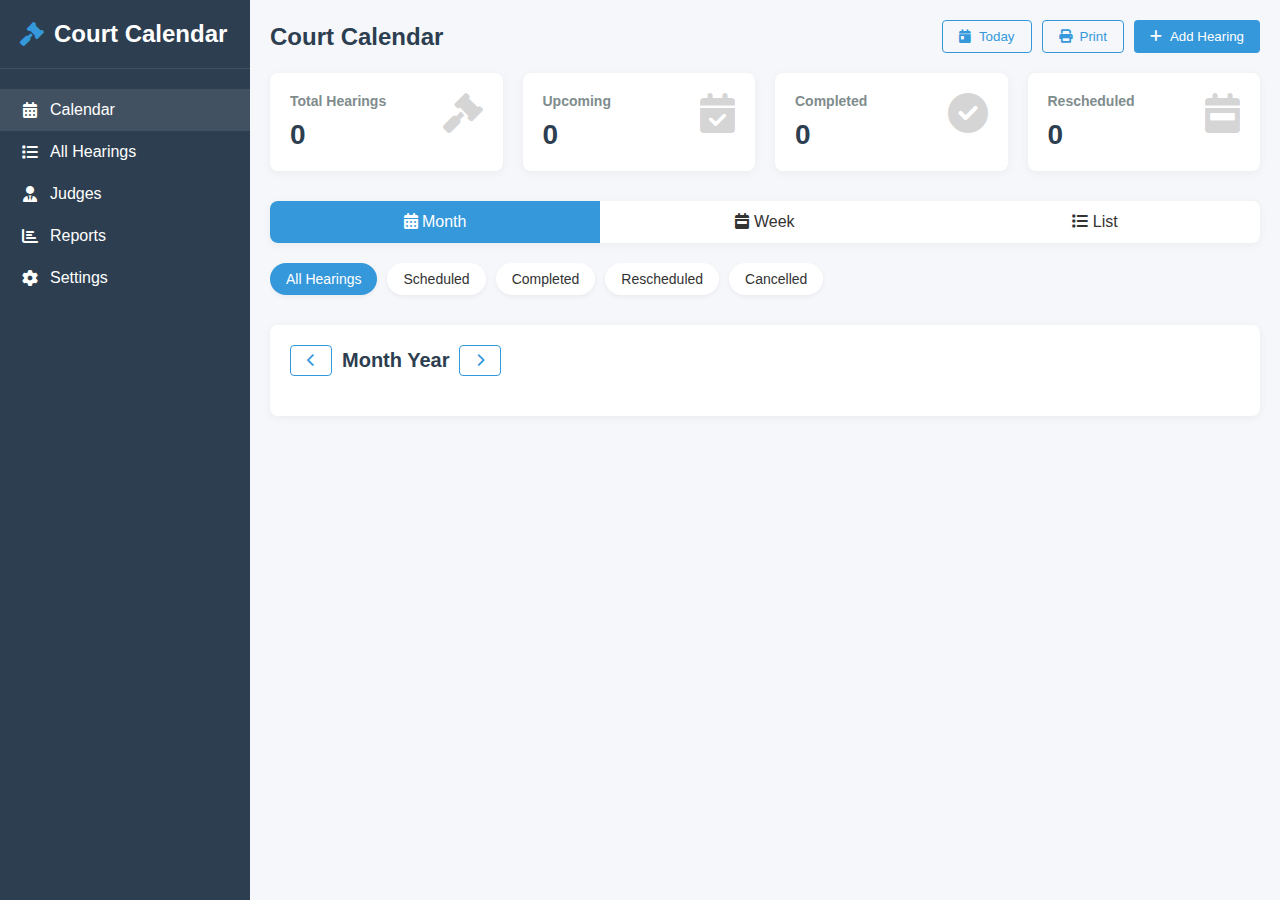
<file: webd25/style1.html>
<!DOCTYPE html>
<html lang="en">
<head>
  <meta charset="UTF-8">
  <meta name="viewport" content="width=device-width, initial-scale=1.0">
  <title>Court Calendar System</title>
  <link rel="stylesheet" href="https://cdnjs.cloudflare.com/ajax/libs/font-awesome/6.0.0/css/all.min.css">
  <link rel="stylesheet" href="style1.css">
</head>
<body>
  <div class="container">
    <!-- Sidebar -->
    <div class="sidebar">
      <div class="sidebar-header">
        <h2><i class="fas fa-gavel"></i> Court Calendar</h2>
      </div>
      <div class="sidebar-menu">
        <div class="menu-item active" id="menu-calendar">
          <i class="fas fa-calendar-alt"></i>
          <span>Calendar</span>
        </div>
        <div class="menu-item" id="menu-list">
          <i class="fas fa-list"></i>
          <span>All Hearings</span>
        </div>
        <div class="menu-item" id="menu-judges">
          <i class="fas fa-user-tie"></i>
          <span>Judges</span>
        </div>
        <div class="menu-item" id="menu-reports">
          <i class="fas fa-chart-bar"></i>
          <span>Reports</span>
        </div>
        <div class="menu-item" id="menu-settings">
          <i class="fas fa-cog"></i>
          <span>Settings</span>
        </div>
      </div>
    </div>
    
    <!-- Main Content -->
    <div class="main-content">
      <!-- Header -->
      <div class="header">
        <h1>Court Calendar</h1>
        <div class="header-actions">
          <button class="btn btn-outline" id="today-btn">
            <i class="fas fa-calendar-day"></i> Today
          </button>
          <button class="btn btn-outline" id="print-btn">
            <i class="fas fa-print"></i> Print
          </button>
          <button class="btn btn-primary" id="add-hearing">
            <i class="fas fa-plus"></i> Add Hearing
          </button>
        </div>
      </div>
      
      <!-- Stats Cards -->
      <div class="stats-container">
        <div class="stat-card">
          <h3>Total Hearings</h3>
          <div class="stat-value" id="total-hearings">0</div>
          <i class="fas fa-gavel stat-icon"></i>
        </div>
        <div class="stat-card">
          <h3>Upcoming</h3>
          <div class="stat-value" id="upcoming-hearings">0</div>
          <i class="fas fa-calendar-check stat-icon"></i>
        </div>
        <div class="stat-card">
          <h3>Completed</h3>
          <div class="stat-value" id="completed-hearings">0</div>
          <i class="fas fa-check-circle stat-icon"></i>
        </div>
        <div class="stat-card">
          <h3>Rescheduled</h3>
          <div class="stat-value" id="rescheduled-hearings">0</div>
          <i class="fas fa-calendar-week stat-icon"></i>
        </div>
      </div>
      
      <!-- View Toggle -->
      <div class="view-toggle">
        <div class="view-option active" data-view="month">
          <i class="fas fa-calendar-alt"></i> Month
        </div>
        <div class="view-option" data-view="week">
          <i class="fas fa-calendar-week"></i> Week
        </div>
        <div class="view-option" data-view="list">
          <i class="fas fa-list"></i> List
        </div>
      </div>
      
      <!-- Status Filter -->
      <div class="status-filter" id="status-filter">
        <div class="status-option active" data-status="all">All Hearings</div>
        <div class="status-option" data-status="scheduled">Scheduled</div>
        <div class="status-option" data-status="completed">Completed</div>
        <div class="status-option" data-status="rescheduled">Rescheduled</div>
        <div class="status-option" data-status="cancelled">Cancelled</div>
      </div>
      
      <!-- Calendar View -->
      <div id="calendar-view">
        <div class="calendar-container">
          <div class="calendar-header">
            <div class="calendar-nav">
              <button class="btn btn-outline" id="prev-month">
                <i class="fas fa-chevron-left"></i>
              </button>
              <h2 class="calendar-title" id="current-month">Month Year</h2>
              <button class="btn btn-outline" id="next-month">
                <i class="fas fa-chevron-right"></i>
              </button>
            </div>
          </div>
          
          <div class="calendar-grid" id="calendar-grid">
            <!-- Calendar days will be generated here -->
          </div>
        </div>
      </div>
      
      <!-- List View -->
      <div class="list-view" id="list-view">
        <div class="list-header">
          <div class="search-bar">
            <i class="fas fa-search"></i>
            <input type="text" id="search-input" placeholder="Search hearings...">
          </div>
          <div class="sort-options">
            <button class="btn btn-outline" id="sort-date-btn">
              <i class="fas fa-sort-amount-down"></i> Date
            </button>
            <button class="btn btn-outline" id="sort-judge-btn">
              <i class="fas fa-sort-alpha-down"></i> Judge
            </button>
          </div>
        </div>
        
        <div id="all-hearings-list">
          <!-- Hearings list will be generated here -->
        </div>
      </div>
      
      <!-- Judges Management -->
      <div class="judges-container" id="judges-view" style="display: none;">
        <div class="judges-header">
          <h2>Judges Management</h2>
        </div>
        
        <div class="add-judge-form">
          <input type="text" id="new-judge-input" placeholder="Enter judge name" class="form-control">
          <button class="btn btn-primary" id="add-judge-btn">
            <i class="fas fa-plus"></i> Add
          </button>
        </div>
        
        <div class="judge-list" id="judge-list">
          <!-- Judges list will be generated here -->
        </div>
      </div>
      
      <!-- Reports View -->
      <div class="judges-container" id="reports-view" style="display: none;">
        <div class="judges-header">
          <h2>Court Reports</h2>
        </div>
        
        <div class="form-group">
          <label for="report-type">Report Type</label>
          <select id="report-type" class="form-control">
            <option value="daily">Daily Schedule</option>
            <option value="weekly">Weekly Summary</option>
            <option value="monthly">Monthly Summary</option>
            <option value="judge">Judge Workload</option>
          </select>
        </div>
        
        <div class="form-group" id="report-date-container">
          <label for="report-date">Select Date</label>
          <input type="date" id="report-date" class="form-control">
        </div>
        
        <div class="form-group" id="report-judge-container" style="display: none;">
          <label for="report-judge">Select Judge</label>
          <select id="report-judge" class="form-control">
            <!-- Judges will be populated here -->
          </select>
        </div>
        
        <button class="btn btn-primary" id="generate-report">
          <i class="fas fa-file-pdf"></i> Generate Report
        </button>
        
        <div id="report-preview" style="margin-top: 20px; padding: 20px; background-color: white; border-radius: 8px; display: none;">
          <h3 id="report-title">Report Preview</h3>
          <div id="report-content">
            <!-- Report content will be generated here -->
          </div>
        </div>
      </div>
    </div>
  </div>
  
  <!-- Hearing Modal -->
  <div class="modal" id="hearing-modal">
    <div class="modal-content">
      <div class="modal-header">
        <h3 id="modal-title">Add New Hearing</h3>
        <button class="close-btn" id="close-modal">&times;</button>
      </div>
      
      <form id="hearing-form">
        <div class="modal-body">
          <div class="form-group">
            <label for="case-title">Case Title</label>
            <input type="text" id="case-title" required>
          </div>
          
          <div class="form-group">
            <label for="case-number">Case Number</label>
            <input type="text" id="case-number" required>
          </div>
          
          <div class="case-type-options">
            <div class="case-type-option" data-type="criminal">
              <i class="fas fa-handcuffs"></i>
              <div>Criminal</div>
            </div>
            <div class="case-type-option" data-type="civil">
              <i class="fas fa-file-contract"></i>
              <div>Civil</div>
            </div>
            <div class="case-type-option" data-type="family">
              <i class="fas fa-home"></i>
              <div>Family</div>
            </div>
          </div>
          <input type="hidden" id="case-type">
          
          <div class="form-group">
            <label for="hearing-date">Hearing Date</label>
            <input type="date" id="hearing-date" required>
          </div>
          
          <div class="form-group">
            <label for="hearing-time">Hearing Time</label>
            <input type="time" id="hearing-time" required>
          </div>
          
          <div class="form-group">
            <label for="hearing-judge">Judge</label>
            <select id="hearing-judge" required>
              <option value="">Select judge</option>
            </select>
          </div>
          
          <div class="form-group">
            <label for="hearing-courtroom">Courtroom</label>
            <input type="text" id="hearing-courtroom" required>
          </div>
          
          <div class="form-group">
            <label for="hearing-status">Status</label>
            <select id="hearing-status">
              <option value="scheduled">Scheduled</option>
              <option value="completed">Completed</option>
              <option value="rescheduled">Rescheduled</option>
              <option value="cancelled">Cancelled</option>
            </select>
          </div>
          
          <div class="form-group">
            <label for="hearing-notes">Notes</label>
            <textarea id="hearing-notes"></textarea>
          </div>
        </div>
        
        <div class="modal-footer">
          <button type="button" class="btn btn-danger" id="delete-btn" style="display: none;">
            <i class="fas fa-trash"></i> Delete
          </button>
          <button type="button" class="btn btn-outline" id="cancel-btn">
            Cancel
          </button>
          <button type="button" class="btn btn-primary" id="save-btn">
            <i class="fas fa-save"></i> Save
          </button>
        </div>
      </form>
    </div>
  </div>
   <script>
  class MinHeap {
    constructor() {
      this.heap = [];
    }

    insert(hearing) {
      this.heap.push(hearing);
      this._bubbleUp(this.heap.length - 1);
    }

    extractMin() {
      if (this.heap.length === 0) return null;
      if (this.heap.length === 1) return this.heap.pop();
      const min = this.heap[0];
      this.heap[0] = this.heap.pop();
      this._bubbleDown(0);
      return min;
    }

    _bubbleUp(i) {
      while (i > 0) {
        let parent = Math.floor((i - 1) / 2);
        if (this.heap[parent].date <= this.heap[i].date) break;
        [this.heap[parent], this.heap[i]] = [this.heap[i], this.heap[parent]];
        i = parent;
      }
    }

    _bubbleDown(i) {
      const len = this.heap.length;
      while (true) {
        let left = 2 * i + 1;
        let right = 2 * i + 2;
        let smallest = i;

        if (left < len && this.heap[left].date < this.heap[smallest].date) smallest = left;
        if (right < len && this.heap[right].date < this.heap[smallest].date) smallest = right;
        if (smallest === i) break;

        [this.heap[smallest], this.heap[i]] = [this.heap[i], this.heap[smallest]];
        i = smallest;
      }
    }
  }

  const hearingHeap = new MinHeap();


  const judgeAvailability = new Map();

  function addJudgeAvailability(judge, datetime) {
    if (!judgeAvailability.has(judge)) {
      judgeAvailability.set(judge, new Set());
    }
    judgeAvailability.get(judge).add(datetime);
  }

  function isJudgeAvailable(judge, datetime) {
    return !judgeAvailability.get(judge)?.has(datetime);
  }

  class TrieNode {
    constructor() {
      this.children = {};
      this.isEnd = false;
    }
  }

  class Trie {
    constructor() {
      this.root = new TrieNode();
    }

    insert(word) {
      let node = this.root;
      for (let ch of word.toLowerCase()) {
        if (!node.children[ch]) node.children[ch] = new TrieNode();
        node = node.children[ch];
      }
      node.isEnd = true;
    }

    search(prefix) {
      let node = this.root;
      for (let ch of prefix.toLowerCase()) {
        if (!node.children[ch]) return false;
        node = node.children[ch];
      }
      return true;
    }
  }

  const caseTitleTrie = new Trie();


  class Graph {
    constructor() {
      this.adjList = new Map();
    }

    addEdge(caseA, caseB) {
      if (!this.adjList.has(caseA)) this.adjList.set(caseA, []);
      if (!this.adjList.has(caseB)) this.adjList.set(caseB, []);
      this.adjList.get(caseA).push(caseB);
      this.adjList.get(caseB).push(caseA);
    }

    getConnections(caseId) {
      return this.adjList.get(caseId) || [];
    }
  }

  const caseDependencyGraph = new Graph();

  function handleHearingAdd({ title, date, judge, caseId }) {
    hearingHeap.insert({ title, date: new Date(date) });
    caseTitleTrie.insert(title);

    addJudgeAvailability(judge, date);
    caseDependencyGraph.addEdge(caseId, "MainCourt");
  }

class SegmentTree {
  constructor(size) {
    this.size = size;
    this.tree = new Array(4 * size).fill(0);
  }

  update(index, value, node = 0, left = 0, right = this.size - 1) {
    if (left === right) {
      this.tree[node] += value;
    } else {
      const mid = Math.floor((left + right) / 2);
      if (index <= mid) this.update(index, value, 2 * node + 1, left, mid);
      else this.update(index, value, 2 * node + 2, mid + 1, right);
      this.tree[node] = this.tree[2 * node + 1] + this.tree[2 * node + 2];
    }
  }

  query(qLeft, qRight, node = 0, left = 0, right = this.size - 1) {
    if (qRight < left || qLeft > right) return 0;
    if (qLeft <= left && qRight >= right) return this.tree[node];
    const mid = Math.floor((left + right) / 2);
    return this.query(qLeft, qRight, 2 * node + 1, left, mid) +
           this.query(qLeft, qRight, 2 * node + 2, mid + 1, right);
  }
}

const dateIndexMap = new Map(); 
const hearingDateTree = new SegmentTree(1000); 
class DSU {
  constructor() {
    this.parent = new Map();
  }

  find(x) {
    if (!this.parent.has(x)) this.parent.set(x, x);
    if (this.parent.get(x) !== x) {
      this.parent.set(x, this.find(this.parent.get(x)));
    }
    return this.parent.get(x);
  }

  union(x, y) {
    const rootX = this.find(x);
    const rootY = this.find(y);
    if (rootX !== rootY) {
      this.parent.set(rootX, rootY);
    }
  }

  isConnected(x, y) {
    return this.find(x) === this.find(y);
  }
}

const caseDSU = new DSU();
const undoStack = [];

function performAction(action) {
  undoStack.push(action);
  action.do();
}

function undoLastAction() {
  if (undoStack.length > 0) {
    const action = undoStack.pop();
    action.undo();
  }
}
const exampleAction = {
  do: () => console.log("Action done"),
  undo: () => console.log("Undo action")
};


  
</script>

  <script>
    document.addEventListener('DOMContentLoaded', function() {
      // DOM Elements
      const calendarGrid = document.getElementById('calendar-grid');
      const currentMonthEl = document.getElementById('current-month');
      const prevMonthBtn = document.getElementById('prev-month');
      const nextMonthBtn = document.getElementById('next-month');
      const todayBtn = document.getElementById('today-btn');
      const printBtn = document.getElementById('print-btn');
      const addHearingBtn = document.getElementById('add-hearing');
      const hearingModal = document.getElementById('hearing-modal');
      const closeModalBtn = document.getElementById('close-modal');
      const cancelBtn = document.getElementById('cancel-btn');
      const saveBtn = document.getElementById('save-btn');
      const deleteBtn = document.getElementById('delete-btn');
      const caseTitleInput = document.getElementById('case-title');
      const caseNumberInput = document.getElementById('case-number');
      const hearingDateInput = document.getElementById('hearing-date');
      const hearingTimeInput = document.getElementById('hearing-time');
      const hearingJudgeInput = document.getElementById('hearing-judge');
      const hearingCourtroomInput = document.getElementById('hearing-courtroom');
      const hearingNotesInput = document.getElementById('hearing-notes');
      const hearingStatusInput = document.getElementById('hearing-status');
      const caseTypeInput = document.getElementById('case-type');
      const caseTypeOptions = document.querySelectorAll('.case-type-option');
      const upcomingList = document.getElementById('upcoming-list');
      const allHearingsList = document.getElementById('all-hearings-list');
      const totalHearingsEl = document.getElementById('total-hearings');
      const upcomingHearingsEl = document.getElementById('upcoming-hearings');
      const completedHearingsEl = document.getElementById('completed-hearings');
      const rescheduledHearingsEl = document.getElementById('rescheduled-hearings');
      const searchInput = document.getElementById('search-input');
      const viewOptions = document.querySelectorAll('.view-option');
      const calendarView = document.getElementById('calendar-view');
      const listView = document.getElementById('list-view');
      const judgesView = document.getElementById('judges-view');
      const reportsView = document.getElementById('reports-view');
      const sortDateBtn = document.getElementById('sort-date-btn');
      const sortJudgeBtn = document.getElementById('sort-judge-btn');
      const newJudgeInput = document.getElementById('new-judge-input');
      const addJudgeBtn = document.getElementById('add-judge-btn');
      const judgeList = document.getElementById('judge-list');
      const statusOptions = document.querySelectorAll('.status-option');
      const statusFilter = document.getElementById('status-filter');
      const menuCalendar = document.getElementById('menu-calendar');
      const menuList = document.getElementById('menu-list');
      const menuJudges = document.getElementById('menu-judges');
      const menuReports = document.getElementById('menu-reports');
      const menuSettings = document.getElementById('menu-settings');
      const reportTypeSelect = document.getElementById('report-type');
      const reportDateContainer = document.getElementById('report-date-container');
      const reportJudgeContainer = document.getElementById('report-judge-container');
      const reportDateInput = document.getElementById('report-date');
      const reportJudgeSelect = document.getElementById('report-judge');
      const generateReportBtn = document.getElementById('generate-report');
      const reportPreview = document.getElementById('report-preview');
      const reportTitle = document.getElementById('report-title');
      const reportContent = document.getElementById('report-content');
      
      // State
      let currentDate = new Date();
      let hearings = JSON.parse(localStorage.getItem('hearings')) || [];
      let judges = JSON.parse(localStorage.getItem('judges')) || ['Judge Doe', 'Judge Smith', 'Judge Johnson'];
      let selectedHearingId = null;
      let currentView = 'month';
      let editingJudge = null;
      let currentStatusFilter = 'all';
      
      // Initialize
      renderJudges();
      renderCalendar();
      renderAllHearings();
      updateStats();
      reportDateInput.valueAsDate = new Date();
      
      // Event Listeners
      prevMonthBtn.addEventListener('click', function() {
        currentDate.setMonth(currentDate.getMonth() - 1);
        renderCalendar();
      });
      
      nextMonthBtn.addEventListener('click', function() {
        currentDate.setMonth(currentDate.getMonth() + 1);
        renderCalendar();
      });
      
      todayBtn.addEventListener('click', function() {
        currentDate = new Date();
        renderCalendar();
      });
      
      printBtn.addEventListener('click', function() {
        window.print();
      });
      
      addHearingBtn.addEventListener('click', function() {
        selectedHearingId = null;
        document.getElementById('modal-title').textContent = 'Add New Hearing';
        document.getElementById('hearing-form').reset();
        deleteBtn.style.display = 'none';
        hearingDateInput.valueAsDate = new Date();
        hearingTimeInput.value = '09:00';
        hearingStatusInput.value = 'scheduled';
        caseTypeInput.value = '';
        toggleModal();
      });
      
      closeModalBtn.addEventListener('click', toggleModal);
      cancelBtn.addEventListener('click', toggleModal);
      
      saveBtn.addEventListener('click', function() {
        if (!document.getElementById('hearing-form').checkValidity()) {
          document.getElementById('hearing-form').reportValidity();
          return;
        }
        
        const hearingData = {
          id: selectedHearingId || Date.now().toString(),
          title: caseTitleInput.value,
          caseNumber: caseNumberInput.value,
          date: hearingDateInput.value,
          time: hearingTimeInput.value,
          type: caseTypeInput.value,
          judge: hearingJudgeInput.value,
          courtroom: hearingCourtroomInput.value,
          notes: hearingNotesInput.value,
          status: hearingStatusInput.value
        };
        
        if (selectedHearingId) {
          // Update existing hearing
          hearings = hearings.map(h => 
            h.id === selectedHearingId ? hearingData : h
          );
        } else {
          // Add new hearing
          hearings.push(hearingData);
        }
        
        localStorage.setItem('hearings', JSON.stringify(hearings));
        renderCalendar();
        renderAllHearings();
        updateStats();
        toggleModal();
      });
      
      deleteBtn.addEventListener('click', function() {
        if (selectedHearingId && confirm('Are you sure you want to delete this hearing?')) {
          hearings = hearings.filter(h => h.id !== selectedHearingId);
          localStorage.setItem('hearings', JSON.stringify(hearings));
          renderCalendar();
          renderAllHearings();
          updateStats();
          toggleModal();
        }
      });
      
      caseTypeOptions.forEach(option => {
        option.addEventListener('click', function() {
          caseTypeOptions.forEach(opt => opt.classList.remove('selected'));
          this.classList.add('selected');
          caseTypeInput.value = this.dataset.type;
        });
      });
      
      searchInput.addEventListener('input', function() {
        renderAllHearings();
      });
      
      viewOptions.forEach(option => {
        option.addEventListener('click', function() {
          viewOptions.forEach(opt => opt.classList.remove('active'));
          this.classList.add('active');
          currentView = this.dataset.view;
          
          if (currentView === 'list') {
            calendarView.style.display = 'none';
            listView.style.display = 'block';
          } else {
            calendarView.style.display = 'block';
            listView.style.display = 'none';
            renderCalendar();
          }
        });
      });
      
      statusOptions.forEach(option => {
        option.addEventListener('click', function() {
          statusOptions.forEach(opt => opt.classList.remove('active'));
          this.classList.add('active');
          currentStatusFilter = this.dataset.status;
          renderAllHearings();
          if (currentView !== 'list') {
            renderCalendar();
          }
        });
      });
      
      menuCalendar.addEventListener('click', function(e) {
        e.preventDefault();
        showView('calendar');
      });
      
      menuList.addEventListener('click', function(e) {
        e.preventDefault();
        showView('list');
      });
      
      menuJudges.addEventListener('click', function(e) {
        e.preventDefault();
        showView('judges');
      });
      
      menuReports.addEventListener('click', function(e) {
        e.preventDefault();
        showView('reports');
      });
      
      menuSettings.addEventListener('click', function(e) {
        e.preventDefault();
        alert('Settings feature will be implemented in future versions');
      });
      
      sortDateBtn.addEventListener('click', function() {
        renderAllHearings('date');
      });
      
      sortJudgeBtn.addEventListener('click', function() {
        renderAllHearings('judge');
      });
      
      addJudgeBtn.addEventListener('click', function() {
        const judgeName = newJudgeInput.value.trim();
        if (judgeName && !judges.includes(judgeName)) {
          judges.push(judgeName);
          localStorage.setItem('judges', JSON.stringify(judges));
          renderJudges();
          newJudgeInput.value = '';
        }
      });
      
      reportTypeSelect.addEventListener('change', function() {
        if (this.value === 'judge') {
          reportDateContainer.style.display = 'none';
          reportJudgeContainer.style.display = 'block';
        } else {
          reportDateContainer.style.display = 'block';
          reportJudgeContainer.style.display = 'none';
        }
      });
      
      generateReportBtn.addEventListener('click', function() {
        generateReport();
      });
      
      // Functions
      function showView(viewName) {
        // Hide all views
        calendarView.style.display = 'none';
        listView.style.display = 'none';
        judgesView.style.display = 'none';
        reportsView.style.display = 'none';
        
        // Show selected view
        switch(viewName) {
          case 'calendar':
            calendarView.style.display = 'block';
            viewOptions.forEach(opt => opt.classList.remove('active'));
            document.querySelector('.view-option[data-view="month"]').classList.add('active');
            currentView = 'month';
            renderCalendar();
            break;
          case 'list':
            listView.style.display = 'block';
            viewOptions.forEach(opt => opt.classList.remove('active'));
            document.querySelector('.view-option[data-view="list"]').classList.add('active');
            currentView = 'list';
            renderAllHearings();
            break;
          case 'judges':
            judgesView.style.display = 'block';
            break;
          case 'reports':
            reportsView.style.display = 'block';
            break;
        }
        
        // Update active menu item
        document.querySelectorAll('.menu-item').forEach(item => {
          item.classList.remove('active');
        });
        document.getElementById(menu-${viewName}).classList.add('active');
      }
      
      function renderCalendar() {
        const year = currentDate.getFullYear();
        const month = currentDate.getMonth();
        
        currentMonthEl.textContent = new Date(year, month).toLocaleDateString('en-US', {
          month: 'long',
          year: 'numeric'
        });
        
        const firstDay = new Date(year, month, 1);
        const lastDay = new Date(year, month + 1, 0);
        const daysInMonth = lastDay.getDate();
        const startingDay = firstDay.getDay();
        
        calendarGrid.innerHTML = '';
        
        // Day headers
        const dayNames = ['Sun', 'Mon', 'Tue', 'Wed', 'Thu', 'Fri', 'Sat'];
        dayNames.forEach(day => {
          const dayHeader = document.createElement('div');
          dayHeader.className = 'day-header';
          dayHeader.textContent = day;
          calendarGrid.appendChild(dayHeader);
        });
        
        // Previous month days
        const prevMonthLastDay = new Date(year, month, 0).getDate();
        for (let i = 0; i < startingDay; i++) {
          const day = prevMonthLastDay - startingDay + i + 1;
          const date = new Date(year, month - 1, day);
          addDayToCalendar(day, date, true);
        }
        
        // Current month days
        const today = new Date();
        for (let i = 1; i <= daysInMonth; i++) {
          const date = new Date(year, month, i);
          const isToday = date.toDateString() === today.toDateString();
          addDayToCalendar(i, date, false, isToday);
        }
        
        // Next month days
        const daysToAdd = 42 - (startingDay + daysInMonth);
        for (let i = 1; i <= daysToAdd; i++) {
          const date = new Date(year, month + 1, i);
          addDayToCalendar(i, date, true);
        }
      }
      
      function addDayToCalendar(day, date, isOtherMonth, isToday = false) {
        const dayEl = document.createElement('div');
        dayEl.className = 'day';
        if (isOtherMonth) dayEl.classList.add('other-month');
        if (isToday) dayEl.classList.add('today');
        
        const dateStr = formatDate(date);
        let dayHearings = hearings.filter(h => h.date === dateStr);
        
        // Apply status filter
        if (currentStatusFilter !== 'all') {
          dayHearings = dayHearings.filter(h => h.status === currentStatusFilter);
        }
        
        if (dayHearings.length > 0) {
          dayEl.classList.add('has-hearings');
        }
        
        dayEl.innerHTML = <div class="day-number">${day}</div>;
        
        // Add hearings for the day
        dayHearings.forEach(hearing => {
          const hearingEl = document.createElement('div');
          hearingEl.className = hearing ${hearing.type} ${hearing.status};
          hearingEl.innerHTML = `
            <div class="hearing-title">${hearing.title}</div>
            <div class="hearing-time">${formatTime(hearing.time)}</div>
            <div class="hearing-judge">${hearing.judge}</div>
          `;
          hearingEl.addEventListener('click', () => openEditModal(hearing));
          dayEl.appendChild(hearingEl);
        });
        
        dayEl.addEventListener('click', function(e) {
          if (e.target === dayEl || e.target.classList.contains('day-number')) {
            selectedHearingId = null;
            document.getElementById('modal-title').textContent = 'Add New Hearing';
            document.getElementById('hearing-form').reset();
            deleteBtn.style.display = 'none';
            hearingDateInput.value = dateStr;
            hearingTimeInput.value = '09:00';
            hearingStatusInput.value = 'scheduled';
            caseTypeInput.value = '';
            toggleModal();
          }
        });
        
        calendarGrid.appendChild(dayEl);
      }
      
      function renderAllHearings(sortBy = 'date') {
        let filteredHearings = [...hearings];
        
        // Filter by status
        if (currentStatusFilter !== 'all') {
          filteredHearings = filteredHearings.filter(h => h.status === currentStatusFilter);
        }
        
        // Filter by search
        const searchTerm = searchInput.value.toLowerCase();
        if (searchTerm) {
          filteredHearings = filteredHearings.filter(h => 
            h.title.toLowerCase().includes(searchTerm) || 
            h.caseNumber.toLowerCase().includes(searchTerm) ||
            h.judge.toLowerCase().includes(searchTerm)
          );
        }
        
        // Sort
        if (sortBy === 'date') {
          filteredHearings.sort((a, b) => new Date(a.date) - new Date(b.date));
        } else if (sortBy === 'judge') {
          filteredHearings.sort((a, b) => a.judge.localeCompare(b.judge));
        }
        
        // Render
        allHearingsList.innerHTML = '';
        
        if (filteredHearings.length === 0) {
          allHearingsList.innerHTML = `
            <div class="empty-state">
              <i class="fas fa-calendar-times"></i>
              <h3>No hearings found</h3>
              <p>Try adjusting your search or add a new hearing</p>
            </div>
          `;
          return;
        }
        
        filteredHearings.forEach(hearing => {
          const hearingDate = new Date(hearing.date);
          const hearingEl = document.createElement('div');
          hearingEl.className = 'hearing-item';
          hearingEl.innerHTML = `
            <div class="hearing-date">
              <div class="hearing-day">${hearingDate.getDate()}</div>
              <div class="hearing-month">${hearingDate.toLocaleString('default', { month: 'short' })}</div>
            </div>
            <div class="hearing-details">
              <h4>${hearing.title} <span class="badge ${hearing.type} ${hearing.status}">${hearing.status}</span></h4>
              <div class="hearing-meta">
                <span><i class="far fa-clock"></i> ${formatTime(hearing.time)}</span>
                <span><i class="fas fa-user-tie"></i> ${hearing.judge}</span>
                <span><i class="fas fa-door-open"></i> ${hearing.courtroom}</span>
                <span><i class="fas fa-hashtag"></i> ${hearing.caseNumber}</span>
              </div>
              ${hearing.notes ? <div class="hearing-notes" style="margin-top: 8px; font-size: 13px; color: #555;"><i class="fas fa-sticky-note"></i> ${hearing.notes}</div> : ''}
            </div>
            <div class="hearing-actions">
              <button class="action-btn edit-btn" data-id="${hearing.id}"><i class="fas fa-edit"></i></button>
              <button class="action-btn delete-btn" data-id="${hearing.id}"><i class="fas fa-trash"></i></button>
              ${hearing.status !== 'completed' ? <button class="action-btn complete-btn" data-id="${hearing.id}"><i class="fas fa-check"></i></button> : ''}
            </div>
          `;
          
          allHearingsList.appendChild(hearingEl);
        });
        
        // Add event listeners to action buttons
        document.querySelectorAll('.edit-btn').forEach(btn => {
          btn.addEventListener('click', function() {
            const hearingId = this.dataset.id;
            const hearing = hearings.find(h => h.id === hearingId);
            if (hearing) openEditModal(hearing);
          });
        });
        
        document.querySelectorAll('.delete-btn').forEach(btn => {
          btn.addEventListener('click', function() {
            const hearingId = this.dataset.id;
            if (confirm('Are you sure you want to delete this hearing?')) {
              hearings = hearings.filter(h => h.id !== hearingId);
              localStorage.setItem('hearings', JSON.stringify(hearings));
              renderAllHearings();
              renderCalendar();
              updateStats();
            }
          });
        });
        
        document.querySelectorAll('.complete-btn').forEach(btn => {
          btn.addEventListener('click', function() {
            const hearingId = this.dataset.id;
            hearings = hearings.map(h => {
              if (h.id === hearingId) {
                return { ...h, status: 'completed' };
              }
              return h;
            });
            localStorage.setItem('hearings', JSON.stringify(hearings));
            renderAllHearings();
            renderCalendar();
            updateStats();
          });
        });
      }
      
      function renderJudges() {
        judgeList.innerHTML = '';
        judges.forEach(judge => {
          const judgeEl = document.createElement('div');
          judgeEl.className = 'judge-item';
          
          if (editingJudge === judge) {
            judgeEl.innerHTML = `
              <input type="text" class="edit-judge-input" value="${judge}" id="edit-judge-input">
              <div class="judge-actions">
                <button class="action-btn save-judge-btn" data-judge="${judge}"><i class="fas fa-save"></i></button>
                <button class="action-btn cancel-edit-btn" data-judge="${judge}"><i class="fas fa-times"></i></button>
              </div>
            `;
          } else {
            judgeEl.innerHTML = `
              <span>${judge}</span>
              <div class="judge-actions">
                <button class="action-btn edit-judge-btn" data-judge="${judge}"><i class="fas fa-edit"></i></button>
                <button class="action-btn delete-judge-btn" data-judge="${judge}"><i class="fas fa-trash"></i></button>
              </div>
            `;
          }
          
          judgeList.appendChild(judgeEl);
        });
        
        // Populate judge dropdown in modal
        hearingJudgeInput.innerHTML = '<option value="">Select judge</option>';
        judges.forEach(judge => {
          const option = document.createElement('option');
          option.value = judge;
          option.textContent = judge;
          hearingJudgeInput.appendChild(option);
        });
        
        // Populate judge dropdown in reports
        reportJudgeSelect.innerHTML = '<option value="">All Judges</option>';
        judges.forEach(judge => {
          const option = document.createElement('option');
          option.value = judge;
          option.textContent = judge;
          reportJudgeSelect.appendChild(option);
        });
        
        // Add event listeners to judge buttons
        document.querySelectorAll('.edit-judge-btn').forEach(btn => {
          btn.addEventListener('click', function() {
            editingJudge = this.dataset.judge;
            renderJudges();
            document.getElementById('edit-judge-input').focus();
          });
        });
        
        document.querySelectorAll('.delete-judge-btn').forEach(btn => {
          btn.addEventListener('click', function() {
            const judgeName = this.dataset.judge;
            if (confirm(Are you sure you want to remove ${judgeName}?)) {
              judges = judges.filter(j => j !== judgeName);
              localStorage.setItem('judges', JSON.stringify(judges));
              renderJudges();
              
              // Update hearings that had this judge
              hearings = hearings.map(h => {
                if (h.judge === judgeName) {
                  return { ...h, judge: '' };
                }
                return h;
              });
              localStorage.setItem('hearings', JSON.stringify(hearings));
              renderCalendar();
              renderAllHearings();
            }
          });
        });
        
        document.querySelectorAll('.save-judge-btn').forEach(btn => {
          btn.addEventListener('click', function() {
            const oldName = this.dataset.judge;
            const newName = document.getElementById('edit-judge-input').value.trim();
            
            if (newName && newName !== oldName) {
              if (judges.includes(newName)) {
                alert('A judge with this name already exists');
                return;
              }
              
              // Update judge name in judges array
              const index = judges.indexOf(oldName);
              if (index !== -1) {
                judges[index] = newName;
                localStorage.setItem('judges', JSON.stringify(judges));
                
                // Update judge name in all hearings
                hearings = hearings.map(h => {
                  if (h.judge === oldName) {
                    return { ...h, judge: newName };
                  }
                  return h;
                });
                localStorage.setItem('hearings', JSON.stringify(hearings));
              }
            }
            
            editingJudge = null;
            renderJudges();
            renderCalendar();
            renderAllHearings();
          });
        });
        
        document.querySelectorAll('.cancel-edit-btn').forEach(btn => {
          btn.addEventListener('click', function() {
            editingJudge = null;
            renderJudges();
          });
        });
      }
      
      function generateReport() {
        const reportType = reportTypeSelect.value;
        const date = reportDateInput.value;
        const judge = reportJudgeSelect.value;
        
        let reportHearings = [...hearings];
        let title = '';
        
        switch(reportType) {
          case 'daily':
            reportHearings = reportHearings.filter(h => h.date === date);
            const reportDate = new Date(date);
            title = Daily Schedule for ${reportDate.toLocaleDateString('en-US', { weekday: 'long', year: 'numeric', month: 'long', day: 'numeric' })};
            break;
          case 'weekly':
            const startDate = new Date(date);
            const endDate = new Date(startDate);
            endDate.setDate(startDate.getDate() + 6);
            
            reportHearings = reportHearings.filter(h => {
              const hearingDate = new Date(h.date);
              return hearingDate >= startDate && hearingDate <= endDate;
            });
            
            title = Weekly Schedule from ${startDate.toLocaleDateString()} to ${endDate.toLocaleDateString()};
            break;
          case 'monthly':
            const monthDate = new Date(date);
            const month = monthDate.getMonth();
            const year = monthDate.getFullYear();
            
            reportHearings = reportHearings.filter(h => {
              const hearingDate = new Date(h.date);
              return hearingDate.getMonth() === month && hearingDate.getFullYear() === year;
            });
            
            title = Monthly Schedule for ${monthDate.toLocaleDateString('en-US', { month: 'long', year: 'numeric' })};
            break;
          case 'judge':
            if (judge) {
              reportHearings = reportHearings.filter(h => h.judge === judge);
              title = Schedule for ${judge};
            } else {
              title = 'Schedule by Judge';
              reportHearings.sort((a, b) => a.judge.localeCompare(b.judge));
            }
            break;
        }
        
        // Generate report content
        let content = '';
        
        if (reportHearings.length === 0) {
          content = '<p>No hearings found for the selected criteria.</p>';
        } else {
          if (reportType === 'judge' && !judge) {
            // Group by judge
            const judgeGroups = {};
            reportHearings.forEach(h => {
              if (!judgeGroups[h.judge]) {
                judgeGroups[h.judge] = [];
              }
              judgeGroups[h.judge].push(h);
            });
            
            for (const [judgeName, judgeHearings] of Object.entries(judgeGroups)) {
              content += <h4>${judgeName || 'Unassigned'}</h4>;
              content += generateHearingTable(judgeHearings);
            }
          } else {
            content = generateHearingTable(reportHearings);
          }
        }
        
        reportTitle.textContent = title;
        reportContent.innerHTML = content;
        reportPreview.style.display = 'block';
      }
      
      function generateHearingTable(hearings) {
        let table = `
          <table style="width: 100%; border-collapse: collapse; margin-bottom: 20px;">
            <thead>
              <tr style="background-color: #f8f9fa;">
                <th style="padding: 10px; text-align: left; border-bottom: 1px solid #ddd;">Date</th>
                <th style="padding: 10px; text-align: left; border-bottom: 1px solid #ddd;">Time</th>
                <th style="padding: 10px; text-align: left; border-bottom: 1px solid #ddd;">Case</th>
                <th style="padding: 10px; text-align: left; border-bottom: 1px solid #ddd;">Type</th>
                <th style="padding: 10px; text-align: left; border-bottom: 1px solid #ddd;">Courtroom</th>
                <th style="padding: 10px; text-align: left; border-bottom: 1px solid #ddd;">Status</th>
              </tr>
            </thead>
            <tbody>
        `;
        
        hearings.forEach(h => {
          const hearingDate = new Date(h.date);
          table += `
            <tr>
              <td style="padding: 10px; border-bottom: 1px solid #ddd;">${hearingDate.toLocaleDateString()}</td>
              <td style="padding: 10px; border-bottom: 1px solid #ddd;">${formatTime(h.time)}</td>
              <td style="padding: 10px; border-bottom: 1px solid #ddd;">
                <strong>${h.title}</strong><br>
                ${h.caseNumber}
              </td>
              <td style="padding: 10px; border-bottom: 1px solid #ddd; text-transform: capitalize;">${h.type}</td>
              <td style="padding: 10px; border-bottom: 1px solid #ddd;">${h.courtroom}</td>
              <td style="padding: 10px; border-bottom: 1px solid #ddd; text-transform: capitalize;">${h.status}</td>
            </tr>
          `;
        });
        
        table += `
            </tbody>
          </table>
          <p>Total hearings: ${hearings.length}</p>
        `;
        
        return table;
      }
      
      function openEditModal(hearing) {
        selectedHearingId = hearing.id;
        document.getElementById('modal-title').textContent = 'Edit Hearing';
        caseTitleInput.value = hearing.title;
        caseNumberInput.value = hearing.caseNumber;
        hearingDateInput.value = hearing.date;
        hearingTimeInput.value = hearing.time;
        hearingJudgeInput.value = hearing.judge;
        hearingCourtroomInput.value = hearing.courtroom;
        hearingNotesInput.value = hearing.notes || '';
        hearingStatusInput.value = hearing.status;
        
        // Set case type
        caseTypeOptions.forEach(opt => opt.classList.remove('selected'));
        const selectedOption = document.querySelector(.case-type-option[data-type="${hearing.type}"]);
        if (selectedOption) selectedOption.classList.add('selected');
        caseTypeInput.value = hearing.type;
        
        deleteBtn.style.display = 'block';
        toggleModal();
      }
      
      function toggleModal() {
        hearingModal.classList.toggle('active');
      }
      
      function updateStats() {
        const today = new Date();
        today.setHours(0, 0, 0, 0);
        
        totalHearingsEl.textContent = hearings.length;
        
        upcomingHearingsEl.textContent = hearings.filter(h => {
          const hearingDate = new Date(h.date);
          return hearingDate >= today && h.status === 'scheduled';
        }).length;
        
        completedHearingsEl.textContent = hearings.filter(h => h.status === 'completed').length;
        rescheduledHearingsEl.textContent = hearings.filter(h => h.status === 'rescheduled').length;
      }
      
      function formatDate(date) {
        const year = date.getFullYear();
        const month = String(date.getMonth() + 1).padStart(2, '0');
        const day = String(date.getDate()).padStart(2, '0');
        return ${year}-${month}-${day};
      }
      
      function formatTime(time) {
        if (!time) return '';
        const [hours, minutes] = time.split(':');
        const hour = parseInt(hours);
        const ampm = hour >= 12 ? 'PM' : 'AM';
        const displayHour = hour % 12 || 12;
        return ${displayHour}:${minutes} ${ampm};
      }
      
      // Sample data for demo
      if (hearings.length === 0) {
        const today = new Date();
        const tomorrow = new Date(today);
        tomorrow.setDate(tomorrow.getDate() + 1);
        const nextWeek = new Date(today);
        nextWeek.setDate(nextWeek.getDate() + 7);
        const yesterday = new Date(today);
        yesterday.setDate(yesterday.getDate() - 1);
        
        hearings = [
          {
            id: '1',
            title: 'State vs. Smith',
            caseNumber: 'CR-2024-00123',
            date: formatDate(today),
            time: '09:30',
            type: 'criminal',
            judge: 'Judge Doe',
            courtroom: 'Courtroom 1',
            notes: 'Bail hearing',
            status: 'scheduled'
          },
          {
            id: '2',
            title: 'Johnson vs. Acme Corp',
            caseNumber: 'CV-2024-00456',
            date: formatDate(tomorrow),
            time: '14:00',
            type: 'civil',
            judge: 'Judge Smith',
            courtroom: 'Courtroom 3',
            notes: 'Motion to dismiss',
            status: 'scheduled'
          },
          {
            id: '3',
            title: 'In re: Peterson Adoption',
            caseNumber: 'FA-2024-00789',
            date: formatDate(nextWeek),
            time: '10:30',
            type: 'family',
            judge: 'Judge Johnson',
            courtroom: 'Courtroom 2',
            notes: 'Final hearing',
            status: 'scheduled'
          },
          {
            id: '4',
            title: 'City vs. Thompson',
            caseNumber: 'CR-2024-00234',
            date: formatDate(yesterday),
            time: '13:45',
            type: 'criminal',
            judge: 'Judge Doe',
            courtroom: 'Courtroom 1',
            notes: 'Sentencing hearing',
            status: 'completed'
          },
          {
            id: '5',
            title: 'Williams vs. Davis',
            caseNumber: 'CV-2024-00567',
            date: formatDate(today),
            time: '11:15',
            type: 'civil',
            judge: 'Judge Smith',
            courtroom: 'Courtroom 3',
            notes: 'Preliminary hearing - rescheduled from last week',
            status: 'rescheduled'
          }
        ];
        
        localStorage.setItem('hearings', JSON.stringify(hearings));
        renderCalendar();
        renderAllHearings();
        updateStats();
      }
    });
  </script>
 


</body>
</html>
</file>
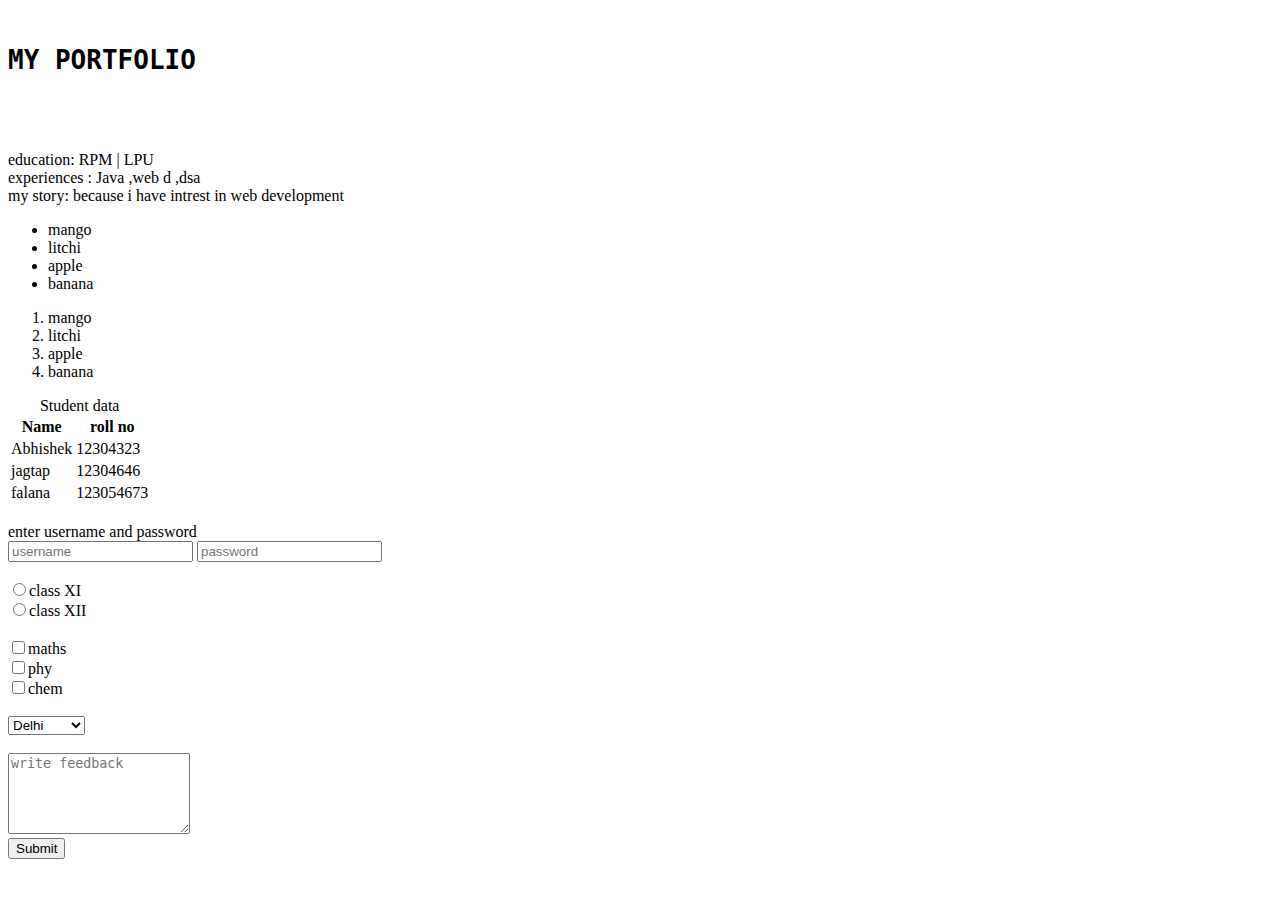
<file: webd25/html 25/head&footer.html>
<!DOCTYPE html>
<html lang="en">
<head>
    <meta charset="UTF-8">
    <meta name="viewport" content="width=device-width, initial-scale=1.0">
    <title>MY FIRST PAGE</title>
    <!-- <link rel="stylesheet" href="style.css"> -->
</head>
<body>
    <header>
     <pre>
        <h1>MY PORTFOLIO</h1>
  
    </header>
    
    <main>  
      <section>
       education: RPM | LPU 
      </section> 
      <section>
        experiences : Java ,web d ,dsa
      </section> 
      <article>my story: because i have intrest in web development</article>

      <ul>
        <li>mango</li>
        <li>litchi</li>
        <li>apple</li>
        <li>banana</li>
      </ul>

       <ol>
        <li>mango</li>
        <li>litchi</li>
        <li>apple</li>
        <li>banana</li>
       </ol >

       <table>
        <caption>Student data </caption>
        <tr>
          <th>Name </th>
          <th>roll no</th>
          <tr>
            <td>Abhishek</td>
            <td>12304323</td>

          </tr>
          <tr>
            <td>jagtap</td>
            <td>12304646</td>

          </tr>
          <tr>
            <td>falana</td>
            <td>123054673</td>

          </tr>
        </tr>
       </table>


      
    </main>
    <br>
    <tr> <th>enter username and password</th></tr>

    <form action="/action.php">
      <input type="text" placeholder="username">
      <input type="Password" placeholder="password">
      <br>
      <br>

      <label for="101">
        <input type="radio" value="class XI" name="class" id="101">class XI
      </label>
      <br>

            <label for="102">
        <input type="radio" value="class XII" name="class" id="102">class XII
      </label>

      <br>
      <br>

            <label for="Maths">
        <input type="checkbox" value="maths" name="subject" id="101">maths
      </label>
      
      <br>

            <label for="phy">
        <input type="checkbox" value="phy" name="subject" id="102">phy
      </label>

      
      <br>

            <label for="Maths">
        <input type="checkbox" value="chem" name="subject" id="103">chem
      </label>

      <br> <br>
      <select name="city">
        <option value="Delhi">Delhi</option>
        <option value="mumbai">mubmbai</option>
        <option value="UP">UP</option>
        <option value="Punjab">Punjab</option></select>

        <br> <br>
      <textarea name="feedback" id="101" placeholder="write feedback" rows="5"></textarea>
      <br>   

      <input type="Submit" value="Submit">


    </form>
    <footer></footer>
</body>
</html>
</file>
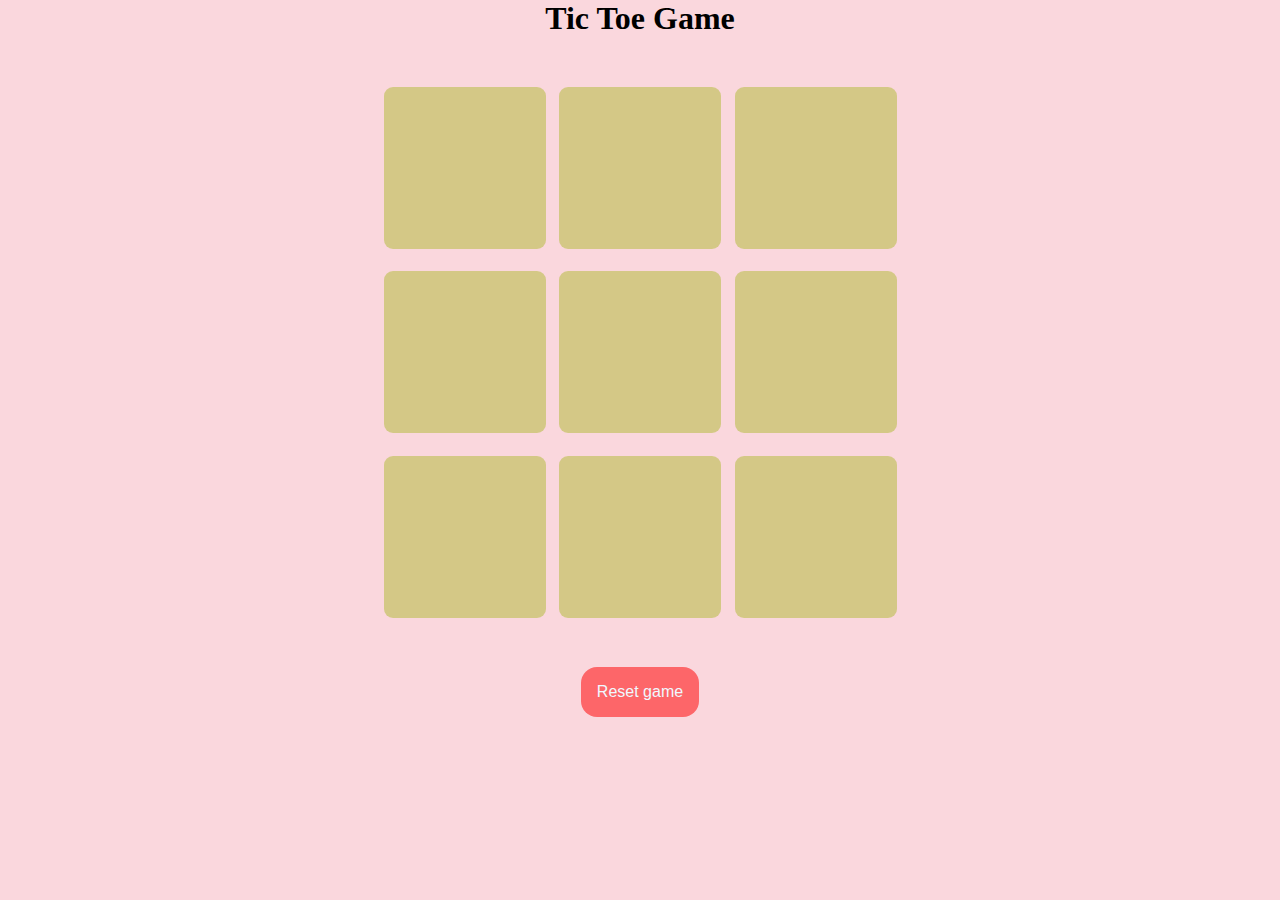
<file: webd25/html 25/site/dom.html>
<!DOCTYPE html>
<html lang="en">
<head>
    <meta charset="UTF-8">
    <meta name="viewport" content="width=device-width, initial-scale=1.0">
    <title>Tic toe game</title>
    <link rel="stylesheet" href="dom.css"/>
</head>
<body>
    <!-- <div>abcd</div>
    <h1 class="heading">Dom is used to access Html to Js</h1>
    <h1 class="heading">Dom is important concept of JS</h1>
    <h4 class="heading">stater code  with selecting hte number of element</h4>
    <p>learn about dom concept in detail</p>
    <p>This is very important topic in JS</p> -->
    <!-- <button>click me</button> -->


    <!-- <h1>Hello JavaScript</h1> -->
    <!-- <div class="box"> First div</div>
     <div class="box"> second div</div>
      <div class="box"> third div</div>
       <div class="box"> First div</div>
     <div class="box"> second div</div>
      <div class="box"> third div</div>
       <div class="box"> First div</div>
     <div class="box"> second div</div>
      <div class="box"> third div</div> -->

      <!-- <div id="box"  name="JavaScript">
        This is div

        <ul>
            List
        <li> item 1</li>
        <li> item 2</li>
        <li> item 3</li>
        </ul>
      </div>
      <p class="paragraph">this is simple line</p> -->
      <div class="msg-container hide">
        <p id="msg">Winner</p>
        <button id="new-btn">New game</button>


      </div>
  <main>
    <h1> Tic Toe Game</h1>
     <div class ="container">
    <div class ="game">

      <button class="box"></button>
      <button class="box"></button>
       <button class="box"></button>
      <button class="box"></button>
       <button class="box"></button>
      <button class="box"></button>
       <button class="box"></button>
      <button class="box"></button>
      <button class="box"></button>
      </div>
    </div>
    <button id="resetBtn">Reset game</button>
  </main>

    <script src="dom.js"></script>
</body>
</html>
</file>
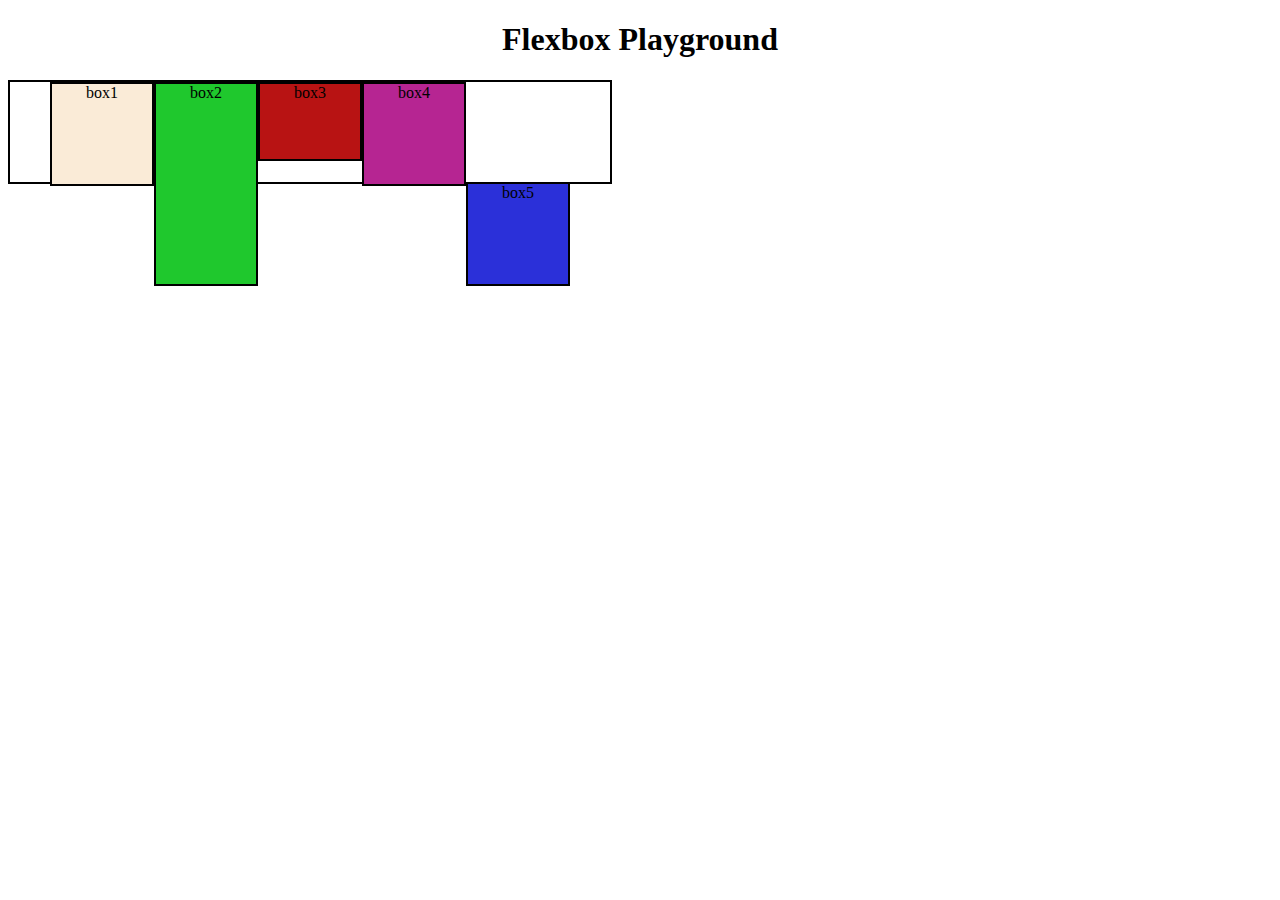
<file: webd25/html 25/site/lev4.html>
<!DOCTYPE html>
<html lang="en">
<head>
    <meta charset="UTF-8">
    <meta name="viewport" content="width=device-width, initial-scale=1.0">
    <title>Document</title>
    <link rel="stylesheet" href="lev4.css">
</head>
<body>
    <h1>Flexbox Playground</h1>
    <div id="container">
        <div id="box1">box1</div>
        <div id="box2">box2</div>
        <div id="box3">box3</div>
        <div id="box4">box4</div>
        <div id="box5">box5</div>
    </div>

    
</body>
</html>
</file>
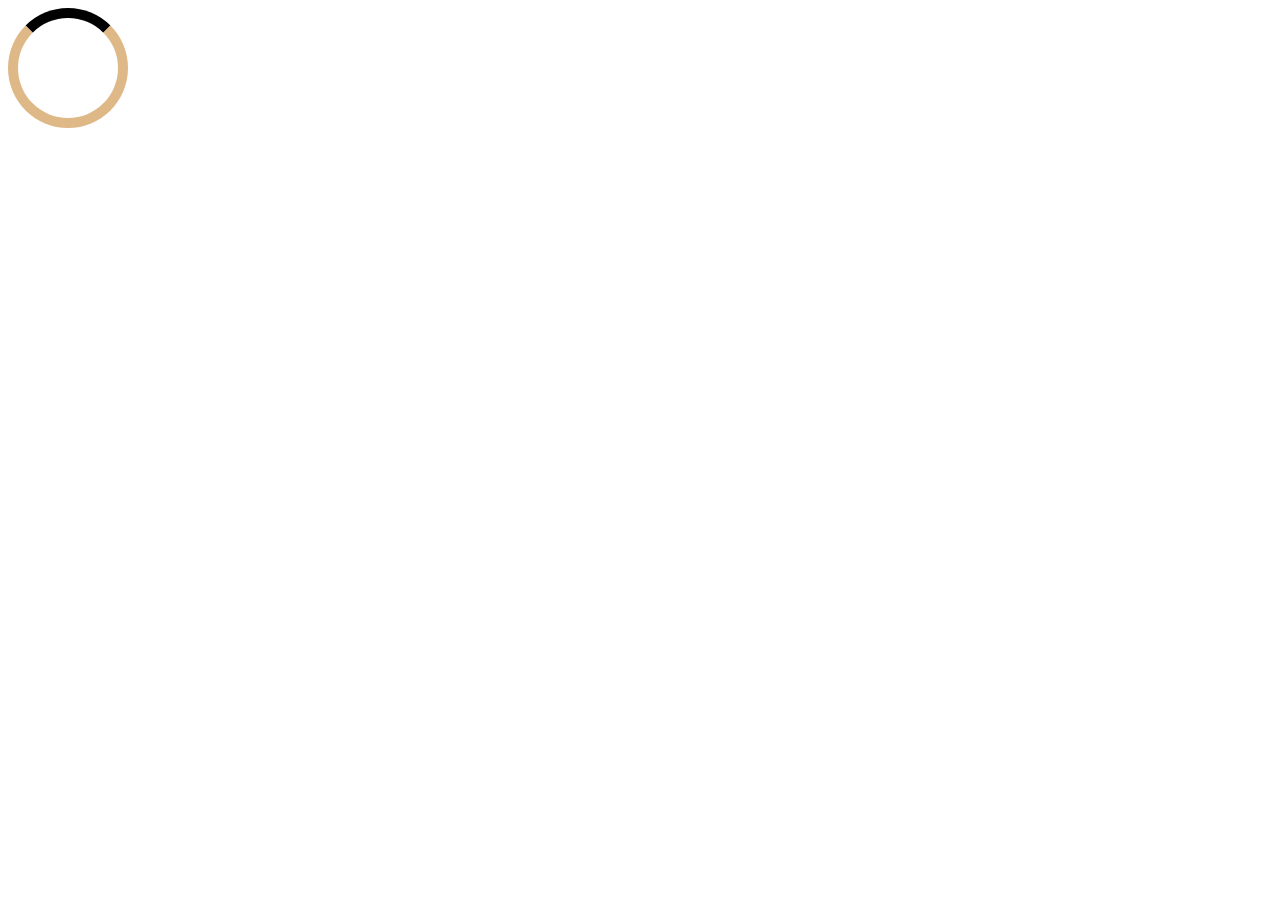
<file: webd25/html 25/site/lev5.html>
<!DOCTYPE html>
<html lang="en">
<head>
    <meta charset="UTF-8">
    <meta name="viewport" content="width=device-width, initial-scale=1.0">
    <title>Document</title>
    <link rel="stylesheet" href="lev5.css">
</head>
<body>
    <div class="loader"></div>
    
</body>
</html>
</file>
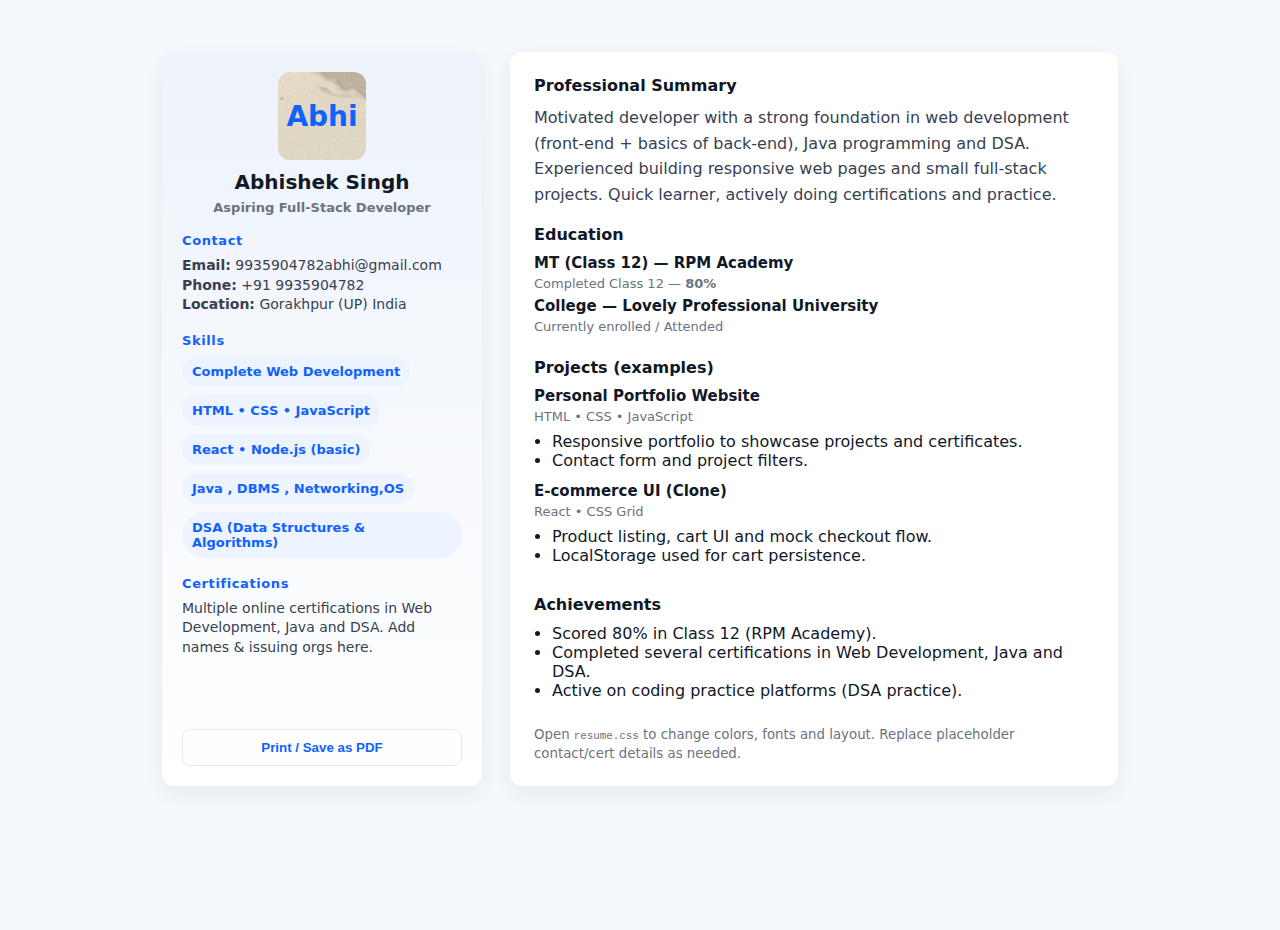
<file: webd25/html 25/site/resume.html>
<!doctype html>
<html lang="en">
<head>
  <meta charset="utf-8" />
  <meta name="viewport" content="width=device-width,initial-scale=1" />
  <title>Abhishek Singh — Resume</title>
  <link rel="stylesheet" href="resume.css">
</head>
<body>
  <div class="container">
    <aside class="left">
      <div class="profile">
        <div class="avatar" ,img.src="blacksuit.jpg">Abhi</div>
        <h1>Abhishek Singh</h1>
        <p class="role">Aspiring Full-Stack Developer</p>
      </div>

      <section class="contact">
        <h2>Contact</h2>
        <p><strong>Email:</strong> <span id="email">9935904782abhi@gmail.com</span></p>
        <p><strong>Phone:</strong> <span id="phone">+91 9935904782</span></p>
        <p><strong>Location:</strong> Gorakhpur (UP) India</p>
      </section>

      <section class="skills">
        <h2>Skills</h2>
        <ul>
          <li>Complete Web Development</li>
          <li>HTML • CSS • JavaScript</li>
          <li>React • Node.js (basic)</li>
          <li>Java , DBMS , Networking,OS</li>
          <li>DSA (Data Structures & Algorithms)</li>
        </ul>
      </section>

      <section class="certs">
        <h2>Certifications</h2>
        <p>Multiple online certifications in Web Development, Java and DSA. Add names & issuing orgs here.</p>
      </section>

      <button class="print-btn" onclick="window.print()">Print / Save as PDF</button>
    </aside>

    <main class="right">
      <section class="summary">
        <h2>Professional Summary</h2>
        <p>
          Motivated developer with a strong foundation in web development (front-end + basics of back-end), Java programming
          and DSA. Experienced building responsive web pages and small full-stack projects. Quick learner, actively doing certifications and practice.
        </p>
      </section>

      <section class="education">
        <h2>Education</h2>

        <div class="edu-item">
          <h3>MT (Class 12) — RPM Academy</h3>
          <p class="muted">Completed Class 12 — <strong>80%</strong></p>
        </div>

        <div class="edu-item">
          <h3>College — Lovely Professional University</h3>
          <p class="muted">Currently enrolled / Attended</p>
        </div>
      </section>

      <section class="projects">
        <h2>Projects (examples)</h2>

        <article class="proj">
          <h3>Personal Portfolio Website</h3>
          <p class="muted">HTML • CSS • JavaScript</p>
          <ul>
            <li>Responsive portfolio to showcase projects and certificates.</li>
            <li>Contact form and project filters.</li>
          </ul>
        </article>

        <article class="proj">
          <h3>E-commerce UI (Clone)</h3>
          <p class="muted">React • CSS Grid</p>
          <ul>
            <li>Product listing, cart UI and mock checkout flow.</li>
            <li>LocalStorage used for cart persistence.</li>
          </ul>
        </article>
      </section>

      <section class="achievements">
        <h2>Achievements</h2>
        <ul>
          <li>Scored 80% in Class 12 (RPM Academy).</li>
          <li>Completed several certifications in Web Development, Java and DSA.</li>
          <li>Active on coding practice platforms (DSA practice).</li>
        </ul>
      </section>

      <footer class="note">
        <small>Open <code>resume.css</code> to change colors, fonts and layout. Replace placeholder contact/cert details as needed.</small>
      </footer>
    </main>
  </div>
</body>
</html>
</file>
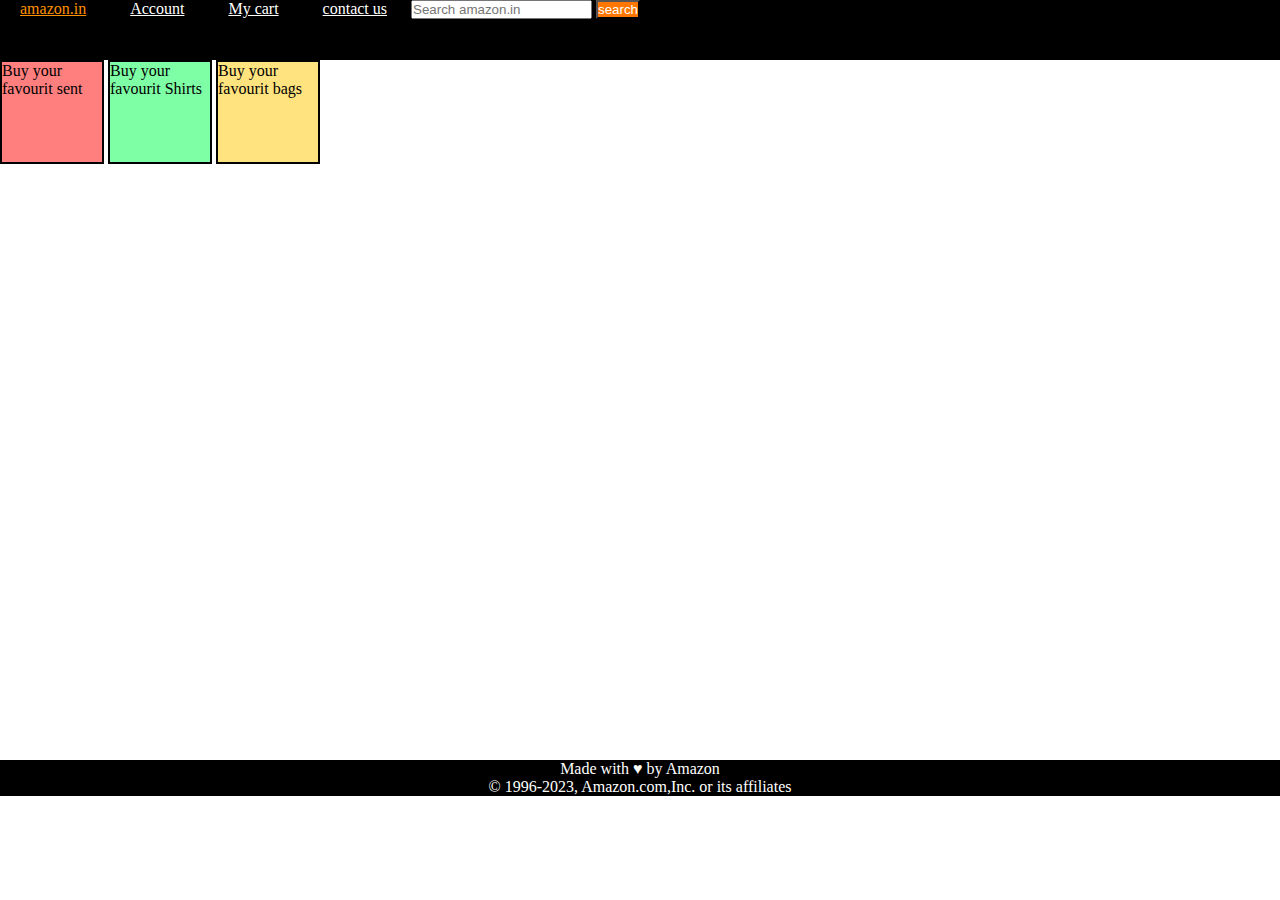
<file: webd25/html 25/site/site.html>
<!DOCTYPE html>
<html lang="en">
<head>
    <meta charset="UTF-8">
    <meta name="viewport" content="width=device-width, initial-scale=1.0">
    <title>Amazon</title>
    <link rel="stylesheet" href="site.css">

</head>
<body>
    <header><div id="navbar">
    <a href="#" id="logo">amazon.in</a>
    <a href="#">Account</a>
    <a href="#">My cart</a>
    <a href="#">contact us</a>
    <input placeholder="Search amazon.in">
    <button>search</button>
    </div>
</header>


<div id="content">
    
    <div class="contentBox" style="background-color: rgb(255,  0,  0, 0.5);">Buy your favourit sent</div>
    <div class="contentBox" style="background-color: rgba(0, 255, 76, 0.5);">Buy your favourit Shirts</div>
    <div class="contentBox" style="background-color: rgba(255, 200, 0, 0.5);">Buy your favourit bags</div>
</div>


<footer>
    
    Made with &hearts; by Amazon <br>
    &#169; 1996-2023, Amazon.com,Inc. or its affiliates
</footer>


</body>
</html>
</file>
<file: webd25/style1.css>
:root {
      --primary-color: #2c3e50;
      --secondary-color: #34495e;
      --accent-color: #3498db;
      --light-color: #ecf0f1;
      --danger-color: #e74c3c;
      --success-color: #2ecc71;
      --warning-color: #f39c12;
      --completed-color: #9b59b6;
    }
    
    * {
      margin: 0;
      padding: 0;
      box-sizing: border-box;
      font-family: 'Segoe UI', Tahoma, Geneva, Verdana, sans-serif;
    }
    
    body {
      background-color: #f5f7fa;
      color: #333;
    }
    
    .container {
      display: flex;
      min-height: 100vh;
    }
    
    /* Sidebar Styles */
    .sidebar {
      width: 250px;
      background-color: var(--primary-color);
      color: white;
      padding: 20px 0;
      transition: all 0.3s;
    }
    
    .sidebar-header {
      padding: 0 20px 20px;
      border-bottom: 1px solid rgba(255, 255, 255, 0.1);
    }
    
    .sidebar-header h2 {
      display: flex;
      align-items: center;
      gap: 10px;
    }
    
    .sidebar-header h2 i {
      color: var(--accent-color);
    }
    
    .sidebar-menu {
      padding: 20px 0;
    }
    
    .menu-item {
      padding: 12px 20px;
      display: flex;
      align-items: center;
      gap: 10px;
      cursor: pointer;
      transition: all 0.2s;
    }
    
    .menu-item:hover, .menu-item.active {
      background-color: rgba(255, 255, 255, 0.1);
    }
    
    .menu-item i {
      width: 20px;
      text-align: center;
    }
    
    /* Main Content Styles */
    .main-content {
      flex: 1;
      padding: 20px;
      overflow-y: auto;
    }
    
    .header {
      display: flex;
      justify-content: space-between;
      align-items: center;
      margin-bottom: 20px;
    }
    
    .header h1 {
      font-size: 24px;
      color: var(--primary-color);
    }
    
    .header-actions {
      display: flex;
      gap: 10px;
    }
    
    .btn {
      padding: 8px 16px;
      border: none;
      border-radius: 4px;
      cursor: pointer;
      font-weight: 500;
      display: flex;
      align-items: center;
      gap: 8px;
      transition: all 0.2s;
    }
    
    .btn-primary {
      background-color: var(--accent-color);
      color: white;
    }
    
    .btn-primary:hover {
      background-color: #2980b9;
    }
    
    .btn-outline {
      background-color: transparent;
      border: 1px solid var(--accent-color);
      color: var(--accent-color);
    }
    
    .btn-outline:hover {
      background-color: rgba(52, 152, 219, 0.1);
    }
    
    /* Stats Cards */
    .stats-container {
      display: grid;
      grid-template-columns: repeat(auto-fit, minmax(200px, 1fr));
      gap: 20px;
      margin-bottom: 30px;
    }
    
    .stat-card {
      background-color: white;
      border-radius: 8px;
      padding: 20px;
      box-shadow: 0 2px 10px rgba(0, 0, 0, 0.05);
      position: relative;
      overflow: hidden;
    }
    
    .stat-card h3 {
      font-size: 14px;
      color: #7f8c8d;
      margin-bottom: 10px;
    }
    
    .stat-card .stat-value {
      font-size: 28px;
      font-weight: 700;
      color: var(--primary-color);
    }
    
    .stat-card .stat-icon {
      position: absolute;
      right: 20px;
      top: 20px;
      font-size: 40px;
      opacity: 0.2;
    }
    
    /* Calendar Styles */
    .calendar-container {
      background-color: white;
      border-radius: 8px;
      box-shadow: 0 2px 10px rgba(0, 0, 0, 0.05);
      padding: 20px;
      margin-bottom: 30px;
    }
    
    .calendar-header {
      display: flex;
      justify-content: space-between;
      align-items: center;
      margin-bottom: 20px;
    }
    
    .calendar-nav {
      display: flex;
      align-items: center;
      gap: 10px;
    }
    
    .calendar-title {
      font-size: 20px;
      font-weight: 600;
      color: var(--primary-color);
    }
    
    .calendar-grid {
      display: grid;
      grid-template-columns: repeat(7, 1fr);
      gap: 10px;
    }
    
    .day-header {
      text-align: center;
      font-weight: 600;
      color: var(--secondary-color);
      padding: 10px 0;
    }
    
    .day {
      min-height: 100px;
      border: 1px solid #eee;
      border-radius: 4px;
      padding: 8px;
      background-color: white;
      position: relative;
    }
    
    .day.other-month {
      background-color: #f9f9f9;
      color: #aaa;
    }
    
    .day.today {
      border-color: var(--accent-color);
      background-color: rgba(52, 152, 219, 0.05);
    }
    
    .day.has-hearings {
      border-color: var(--accent-color);
    }
    
    .day-number {
      font-weight: 600;
      margin-bottom: 5px;
    }
    
    .hearing {
      font-size: 12px;
      padding: 4px;
      margin-bottom: 4px;
      border-radius: 2px;
      cursor: pointer;
      color: white;
      position: relative;
      overflow: hidden;
    }
    
    .hearing.criminal {
      background-color: #e74c3c;
    }
    
    .hearing.civil {
      background-color: #3498db;
    }
    
    .hearing.family {
      background-color: #2ecc71;
    }
    
    .hearing.completed {
      background-color: var(--completed-color);
    }
    
    .hearing.rescheduled {
      background-color: var(--warning-color);
    }
    
    .hearing.cancelled {
      background-color: #7f8c8d;
    }
    
    .hearing-title {
      font-weight: 600;
      white-space: nowrap;
      overflow: hidden;
      text-overflow: ellipsis;
    }
    
    .hearing-time {
      font-size: 11px;
    }
    
    .hearing-judge {
      font-size: 11px;
      font-style: italic;
    }
    
    /* View Toggle */
    .view-toggle {
      display: flex;
      background-color: white;
      border-radius: 8px;
      overflow: hidden;
      margin-bottom: 20px;
      box-shadow: 0 2px 10px rgba(0, 0, 0, 0.05);
    }
    
    .view-option {
      flex: 1;
      padding: 12px;
      text-align: center;
      cursor: pointer;
      transition: all 0.2s;
    }
    
    .view-option.active {
      background-color: var(--accent-color);
      color: white;
    }
    
    /* List View Styles */
    .list-view {
      display: none;
    }
    
    .list-header {
      display: flex;
      justify-content: space-between;
      align-items: center;
      margin-bottom: 20px;
    }
    
    .search-bar {
      position: relative;
      flex: 1;
      max-width: 400px;
    }
    
    .search-bar input {
      width: 100%;
      padding: 10px 15px 10px 40px;
      border: 1px solid #ddd;
      border-radius: 4px;
      font-size: 14px;
    }
    
    .search-bar i {
      position: absolute;
      left: 15px;
      top: 50%;
      transform: translateY(-50%);
      color: #7f8c8d;
    }
    
    .sort-options {
      display: flex;
      gap: 10px;
    }
    
    .hearing-item {
      display: flex;
      background-color: white;
      border-radius: 8px;
      padding: 15px;
      margin-bottom: 10px;
      box-shadow: 0 2px 5px rgba(0, 0, 0, 0.05);
      align-items: center;
      transition: all 0.2s;
    }
    
    .hearing-item:hover {
      transform: translateY(-2px);
      box-shadow: 0 4px 8px rgba(0, 0, 0, 0.1);
    }
    
    .hearing-date {
      min-width: 60px;
      text-align: center;
      margin-right: 15px;
      background-color: #f8f9fa;
      padding: 8px;
      border-radius: 4px;
    }
    
    .hearing-day {
      font-size: 24px;
      font-weight: 700;
      color: var(--primary-color);
    }
    
    .hearing-month {
      font-size: 12px;
      color: #7f8c8d;
      text-transform: uppercase;
    }
    
    .hearing-details {
      flex: 1;
    }
    
    .hearing-details h4 {
      margin-bottom: 8px;
      display: flex;
      align-items: center;
      gap: 10px;
    }
    
    .hearing-meta {
      display: flex;
      flex-wrap: wrap;
      gap: 15px;
      font-size: 13px;
      color: #7f8c8d;
    }
    
    .hearing-meta i {
      margin-right: 5px;
    }
    
    .hearing-actions {
      display: flex;
      gap: 10px;
    }
    
    .action-btn {
      width: 32px;
      height: 32px;
      border-radius: 50%;
      border: none;
      background-color: transparent;
      cursor: pointer;
      display: flex;
      align-items: center;
      justify-content: center;
      transition: all 0.2s;
    }
    
    .action-btn:hover {
      background-color: #f1f1f1;
    }
    
    .action-btn.edit-btn {
      color: var(--accent-color);
    }
    
    .action-btn.delete-btn {
      color: var(--danger-color);
    }
    
    .action-btn.complete-btn {
      color: var(--success-color);
    }
    
    .badge {
      font-size: 12px;
      padding: 3px 8px;
      border-radius: 12px;
      color: white;
    }
    
    .badge.criminal {
      background-color: #e74c3c;
    }
    
    .badge.civil {
      background-color: #3498db;
    }
    
    .badge.family {
      background-color: #2ecc71;
    }
    
    .badge.completed {
      background-color: var(--completed-color);
    }
    
    .badge.rescheduled {
      background-color: var(--warning-color);
    }
    
    .badge.cancelled {
      background-color: #7f8c8d;
    }
    
    /* Status Filter */
    .status-filter {
      display: flex;
      gap: 10px;
      margin-bottom: 20px;
      overflow-x: auto;
      padding-bottom: 10px;
    }
    
    .status-option {
      padding: 8px 16px;
      border-radius: 20px;
      background-color: white;
      cursor: pointer;
      font-size: 14px;
      white-space: nowrap;
      box-shadow: 0 2px 5px rgba(0, 0, 0, 0.05);
      transition: all 0.2s;
    }
    
    .status-option.active {
      background-color: var(--accent-color);
      color: white;
    }
    
    /* Modal Styles */
    .modal {
      position: fixed;
      top: 0;
      left: 0;
      width: 100%;
      height: 100%;
      background-color: rgba(0, 0, 0, 0.5);
      display: flex;
      align-items: center;
      justify-content: center;
      z-index: 1000;
      opacity: 0;
      pointer-events: none;
      transition: all 0.3s;
    }
    
    .modal.active {
      opacity: 1;
      pointer-events: all;
    }
    
    .modal-content {
      background-color: white;
      border-radius: 8px;
      width: 100%;
      max-width: 600px;
      max-height: 90vh;
      overflow-y: auto;
      box-shadow: 0 5px 20px rgba(0, 0, 0, 0.2);
      transform: translateY(20px);
      transition: all 0.3s;
    }
    
    .modal.active .modal-content {
      transform: translateY(0);
    }
    
    .modal-header {
      padding: 20px;
      border-bottom: 1px solid #eee;
      display: flex;
      justify-content: space-between;
      align-items: center;
    }
    
    .modal-header h3 {
      font-size: 20px;
      color: var(--primary-color);
    }
    
    .close-btn {
      background: none;
      border: none;
      font-size: 24px;
      cursor: pointer;
      color: #7f8c8d;
    }
    
    .modal-body {
      padding: 20px;
    }
    
    .form-group {
      margin-bottom: 20px;
    }
    
    .form-group label {
      display: block;
      margin-bottom: 8px;
      font-weight: 500;
      color: var(--secondary-color);
    }
    
    .form-group input,
    .form-group select,
    .form-group textarea {
      width: 100%;
      padding: 10px;
      border: 1px solid #ddd;
      border-radius: 4px;
      font-size: 14px;
    }
    
    .form-group textarea {
      min-height: 100px;
      resize: vertical;
    }
    
    .case-type-options {
      display: flex;
      gap: 10px;
      margin-bottom: 20px;
    }
    
    .case-type-option {
      flex: 1;
      padding: 12px;
      text-align: center;
      border: 1px solid #ddd;
      border-radius: 4px;
      cursor: pointer;
      transition: all 0.2s;
    }
    
    .case-type-option.selected {
      border-color: var(--accent-color);
      background-color: rgba(52, 152, 219, 0.1);
    }
    
    .case-type-option i {
      font-size: 24px;
      margin-bottom: 8px;
      display: block;
    }
    
    .modal-footer {
      padding: 20px;
      border-top: 1px solid #eee;
      display: flex;
      justify-content: flex-end;
      gap: 10px;
    }
    
    .btn-danger {
      background-color: var(--danger-color);
      color: white;
    }
    
    .btn-danger:hover {
      background-color: #c0392b;
    }
    
    .btn-success {
      background-color: var(--success-color);
      color: white;
    }
    
    .btn-success:hover {
      background-color: #27ae60;
    }
    
    /* Judges Management */
    .judges-container {
      background-color: white;
      border-radius: 8px;
      padding: 20px;
      box-shadow: 0 2px 10px rgba(0, 0, 0, 0.05);
      margin-bottom: 30px;
    }
    
    .judges-header {
      display: flex;
      justify-content: space-between;
      align-items: center;
      margin-bottom: 20px;
    }
    
    .add-judge-form {
      display: flex;
      gap: 10px;
      margin-bottom: 20px;
    }
    
    .judge-list {
      display: flex;
      flex-direction: column;
      gap: 10px;
    }
    
    .judge-item {
      display: flex;
      justify-content: space-between;
      align-items: center;
      padding: 12px 15px;
      background-color: #f8f9fa;
      border-radius: 4px;
    }
    
    .judge-actions {
      display: flex;
      gap: 10px;
    }
    
    .edit-judge-input {
      flex: 1;
      padding: 8px;
      border: 1px solid #ddd;
      border-radius: 4px;
    }
    
    /* Empty State */
    .empty-state {
      text-align: center;
      padding: 40px 20px;
      color: #7f8c8d;
    }
    
    .empty-state i {
      font-size: 48px;
      margin-bottom: 20px;
      color: #bdc3c7;
    }
    
    .empty-state h3 {
      margin-bottom: 10px;
      color: var(--secondary-color);
    }
    
    /* Responsive Styles */
    @media (max-width: 992px) {
      .container {
        flex-direction: column;
      }
      
      .sidebar {
        width: 100%;
        padding: 15px;
      }
      
      .sidebar-menu {
        display: flex;
        overflow-x: auto;
        padding: 10px 0;
      }
      
      .menu-item {
        white-space: nowrap;
      }
    }
    
    @media (max-width: 768px) {
      .hearing-item {
        flex-direction: column;
        align-items: flex-start;
      }
      
      .hearing-date {
        margin-right: 0;
        margin-bottom: 15px;
      }
      
      .hearing-actions {
        margin-top: 15px;
        align-self: flex-end;
      }
      
      .hearing-meta {
        gap: 10px;
      }
      
      .modal-content {
        width: 95%;
      }
      
      .header {
        flex-direction: column;
        align-items: flex-start;
        gap: 15px;
      }
      
      .header-actions {
        width: 100%;
        justify-content: space-between;
      }
    }
    
    /* Print Styles */
    @media print {
      .sidebar, .header-actions, .view-toggle, .status-filter, .hearing-actions {
        display: none !important;
      }
      
      .main-content {
        padding: 0;
      }
      
      .calendar-container, .hearing-item {
        box-shadow: none;
        border: 1px solid #ddd;
      }
      
      .hearing-item {
        page-break-inside: avoid;
      }
    }
</file>
<file: webd25/html 25/style.css>
h1 {
    color:#c1270067
}

p{
    color:rgb(253, 0, 0)
}
body{
    background-color:white
}
p{
    text-align: center;
    font-family: Verdana, Geneva, Tahoma, sans-serif;
    font-family: cursive ;
    font-size:smaller;
    line: height 50px;;
    text-transform: capitalize;
    
}

h1{
    text-decoration:overline;
     text-decoration:underline;
     font-weight: lighter;
     height: 100px;
     width: 200px;
     background-color: rgb(135, 218, 222);
     border: 0dvh;
     border-width: 0vmax;
     text-align:right;

}
h2{
    border: 5px dashed blue;
    text-align: center;
    background-color: brown;
    border-radius: 20px;
    padding-bottom: 20px;
    padding: 20px;

}
h3{
     border: 5px dashed blue;
    text-align: center;
    background-color: brown;
    border-radius: 20px;
    padding-bottom: 20px;
    padding: 20px;
    margin-bottom: 50px;
}

div{
    background-color: rgb(219, 58, 58);
    width: 100px;
    height: 100px;
    margin: 25px;
    padding: 25px;
    display: inline-block;
    
}

#box2 {
    background-color: rgb(67, 67, 163);
}

#box3 {
    background-color: bisque;
}
</file>
<file: webd25/html 25/site/dom.css>
body{
    background-color: rgb(250, 215, 221);
    text-align: center;
}

.container{
    height: 70vh;
      display: flex;
    
    justify-content: center;
    align-items: center;

}

.game{
    height: 60vmin;
    width: 60vmin;
    display: flex;
    flex-wrap: wrap;
    justify-content: center;
    align-items: center;
    gap: 1.5vmin;

}

.box{
    height: 18vmin;
    width: 18vmin;
    border-radius: 1vmin;
    border: none;
    box-shadow: black;
    font-size:5vmin;
    color: red;
    background-color:rgba(159, 179, 10, 0.412);

    
}
*{
    margin: 0;
    padding: 0;
}
#resetBtn{
    padding: 1rem;
    font-size: 1rem;
     background-color:rgba(255, 0, 0, 0.527);
     color: aliceblue;
     border-radius: 1rem;
     border: none;
}
#new-btn{
     padding: 1rem;
    font-size: 1rem;
     background-color:black;
     color: aliceblue;
     border-radius: 1rem;
     border: none;
     
}
#msg{
    color:brown;
    font-size: 8vmin;
    gap: 2vim;
    
    
}
.msg-container{
    height: 40vmin;
    gap: 3rem;
    display: flex;
    justify-content: center;
    align-items: center;
    flex-direction: column;

}
.hide{
    display: none;
}
</file>
<file: webd25/html 25/site/lev4.css>
body{
    text-align: center;
}
div{
    height: 100px;
    width: 100px;
    display: inline-block;
    border: 2px solid black;
}
#container{
    width: 600px;
    height: 33 0px;
    display: flex;
    flex-direction: row;
    justify-content: center;
    flex-wrap: wrap;
    align-items: flex-start;
    
}
#box1{
    background-color: antiquewhite;
}
#box2{
    background-color: rgb(31, 200, 45);
    height: 200px;
    flex-shrink: 0;
}
#box3{
    background-color: rgb(184, 19, 19);
    height: 75px;
}
#box4{
    background-color: rgb(182, 37, 146);
}
#box5{
    background-color: rgb(43, 48, 217);
    align-self: flex-end;
}
</file>
<file: webd25/html 25/site/lev5.css>
/* div{
    height: 100px;
    width: 200px;
    top: 100px;
    left: 100px;
    background-color: aqua;
    border: 2px solid black;
    position: absolute; */
    /* transition-property: all;
    transition-duration: 4 s;
    transition-timing-function: ease-in-out;
    transition-delay: 1s; */

    /* transition: all 2s ease-out 1s; */
    /* transform: rotate(90deg);

 */
/* 
 animation-name: colorAnimate;
 animation-duration: 0.30s;
 animation-timing-function: ease-in-out;
 animation-delay: 1s;
 animation-iteration-count: 5;
} */

/* @keyframes colorAnimate{
    from {background-color: aqua;}
    to {background-color: red;}
}
div:hover{ */
    /* background-color: brown;
    color: white; */
    /* font-size: 20px; */
    /* transform: scale(2);
    transform: rotate(180deg); */
    /* transform: translateY(100px); */
    /* transform: skew(90deg);
}
div:active{
    background-color: pink;
} */

.loader{
    height: 100px;
    width: 100px;
     border-radius: 50%;
    border: 10px solid burlywood;
    border-top: 10px solid black;
    animation:spinAnimate 3s ease-in 0s infinite normal;
}

@keyframes spinAnimate {
    from{
        transform: rotate(0deg);
    }
    to{
        transform: rotate(360deg );
    }
}
</file>
<file: webd25/html 25/site/site.css>
*{
    padding: 0;
    margin: 0;
    color: white;
}
 #navbar{
    height: 60px;
    background-color: black;
 }
 button{
    background-color: rgb(255, 119, 0);

 }
 #logo{
    color: rgb(255, 145, 0);
    
 }
 a{
    margin:20px;
    
 }
 footer{
   background-color: black;
   color:white;
   text-align:center;
 }

.contentBox{
   color: black;
   height:100px;
   width:100px;
   border: 2px solid black;
   display: inline-block;
 }
 
#content{
   height: 700px;
}
</file>
<file: webd25/html 25/site/resume.css>
/* Basic reset */
* { box-sizing: border-box; margin: 0; padding: 0; }
html,body { height: 100%; font-family: Inter, system-ui, -apple-system, "Segoe UI", Roboto, "Helvetica Neue", Arial; color: #111827; background: #f4f7fb; }

/* Layout */
.container {
  max-width: 1000px;
  margin: 30px auto;
  display: grid;
  grid-template-columns: 320px 1fr;
  gap: 28px;
  padding: 22px;
}

/* Left column (sidebar) */
.left {
  background: linear-gradient(180deg, rgba(15,98,254,0.03), #ffffff);
  border-radius: 12px;
  padding: 20px;
  box-shadow: 0 8px 20px rgba(16,24,40,0.06);
  display: flex;
  flex-direction: column;
  gap: 18px;
}

.profile { text-align: center; }
.avatar {
  width: 88px; height: 88px; border-radius: 12px;
  display: inline-flex; align-items: center; justify-content: center;
  font-weight: 700; font-size: 28px; color: #0f62fe;
  background: linear-gradient(135deg,#eaf2ff,#ffffff);
  margin-bottom: 10px;
  background-image: url(blacksuit.jpg);
 

}
.profile h1 { font-size: 20px; margin-bottom: 6px; }
.role { color: #6b7280; font-weight: 600; font-size: 13px; }

/* Sections in sidebar */
.left section h2 {
  font-size: 13px; color: #0f62fe; margin-bottom: 8px; letter-spacing: .6px;
}
.left section p { color: #374151; font-size: 14px; line-height: 1.4; }
.left .skills ul { list-style: none; display: flex; flex-direction: column; gap: 8px; }
.left .skills li {
  background: #eef4ff; color: #0f62fe; padding: 8px 10px; border-radius: 999px; display: inline-block; width: fit-content; font-weight: 600; font-size: 13px;
}

/* Print button */
.print-btn {
  margin-top: auto;
  padding: 10px 12px;
  border-radius: 8px;
  border: 1px solid rgba(15,98,254,0.12);
  background: transparent;
  color: #0f62fe;
  cursor: pointer;
  font-weight: 600;
}

/* Right column (main) */
.right {
  background: #fff;
  border-radius: 12px;
  padding: 24px;
  box-shadow: 0 8px 20px rgba(16,24,40,0.06);
  display: flex;
  flex-direction: column;
  gap: 18px;
}

.right h2 {
  color: #0f1724; font-size: 16px; margin-bottom: 10px;
}
.summary p { color: #374151; line-height: 1.6; }

/* Education / projects */
.edu-item h3, .proj h3 { font-size: 15px; margin-bottom: 4px; }
.muted { color: #6b7280; font-size: 13px; margin-bottom: 6px; }

.projects .proj { margin-bottom: 12px; }
.projects ul { margin-top: 8px; margin-left: 18px; }
.achievements ul { margin-left: 18px; }

/* Footer note */
.note { margin-top: 6px; color: #6b7280; }

/* Responsive */
@media (max-width: 880px) {
  .container { grid-template-columns: 1fr; padding: 14px; gap: 12px; }
  .left { flex-direction: row; align-items: center; gap: 14px; }
  .left .skills ul { flex-direction: row; flex-wrap: wrap; gap: 8px; }
}
@media print {
  body { background: white; }
  .container { box-shadow: none; max-width: 100%; }
  .print-btn { display: none; }
}
</file>
